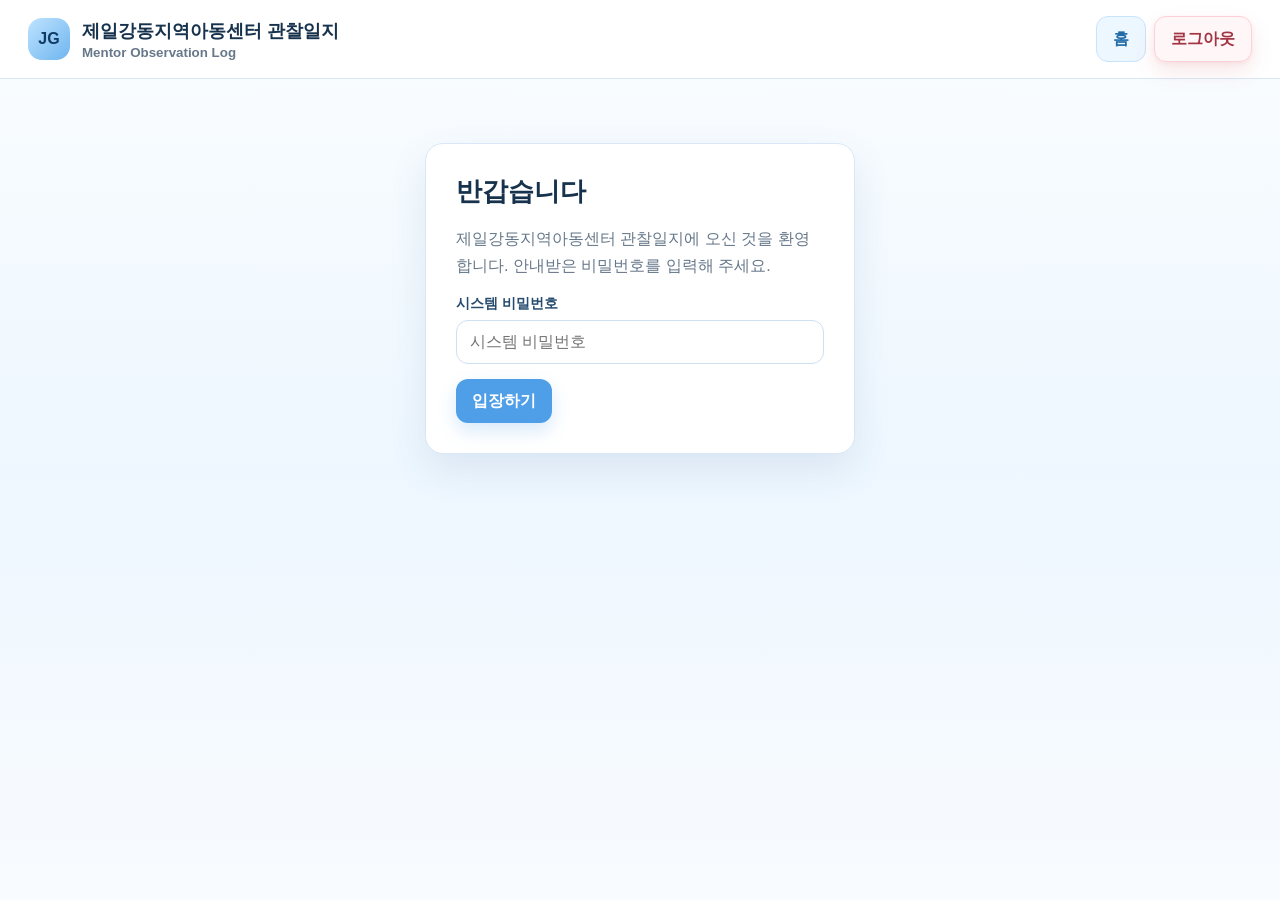
<file: index.html>
<!DOCTYPE html>
<html lang="ko">
<head>
  <meta charset="UTF-8" />
  <meta name="viewport" content="width=device-width, initial-scale=1.0" />
  <title>제일강동지역아동센터 멘토 관찰일지</title>
  <link rel="stylesheet" href="style.css" />
</head>
<body>
  <header class="app-header no-print">
    <button class="brand-title" type="button" onclick="goMentorHome()" aria-label="멘토 홈으로 이동">
      <span class="brand-mark">JG</span>
      <span>
        <strong>제일강동지역아동센터 관찰일지</strong>
        <small>Mentor Observation Log</small>
      </span>
    </button>
    <nav class="header-actions">
      <button class="secondary" type="button" onclick="goMentorHome()">홈</button>
      <button class="ghost" type="button" onclick="logout()">로그아웃</button>
    </nav>
  </header>

  <main id="gatePage" class="login-box">
    <h1>반갑습니다</h1>
    <p>제일강동지역아동센터 관찰일지에 오신 것을 환영합니다. 안내받은 비밀번호를 입력해 주세요.</p>
    <label for="systemPassword">시스템 비밀번호</label>
    <input id="systemPassword" type="password" autocomplete="current-password" placeholder="시스템 비밀번호" onkeydown="if(event.key==='Enter')checkSystemPassword()" />
    <button type="button" onclick="checkSystemPassword()">입장하기</button>
  </main>

  <main id="loginPage" class="login-box hidden">
    <h1>멘토 로그인</h1>
    <p>오늘의 관찰일지를 작성할 멘토 이름과 PIN을 입력해 주세요.</p>
    <label for="mentorName">멘토 이름</label>
    <input id="mentorName" type="text" autocomplete="name" placeholder="예: 김멘토" onkeydown="if(event.key==='Enter')mentorLogin()" />
    <label for="mentorPin">PIN</label>
    <input id="mentorPin" type="password" inputmode="numeric" autocomplete="current-password" placeholder="PIN" onkeydown="if(event.key==='Enter')mentorLogin()" />
    <button type="button" onclick="mentorLogin()">로그인</button>
  </main>

  <main id="mentorPage" class="container hidden">
    <section class="page-hero no-print">
      <div>
        <span class="eyebrow">MENTOR</span>
        <h1>오늘 작성 대상</h1>
        <p id="welcomeMessage">오늘 작성 대상 아동을 확인하고 관찰일지를 제출해 주세요.</p>
      </div>
      <button type="button" onclick="openAddChild()">다른 아동 추가 작성</button>
    </section>

    <div class="tabs no-print">
      <button id="todayTabBtn" class="tab active" type="button" onclick="showMentorTab('todaySection', this)">오늘 작성</button>
      <button class="tab" type="button" onclick="showMentorTab('historySection', this)">작성내역</button>
    </div>

    <section id="todaySection">
      <div id="workdayNotice" class="notice"></div>
      <div id="taskList" class="task-list"></div>
    </section>

    <section id="historySection" class="hidden">
      <h2 class="section-title">작성내역</h2>
      <div class="filter-panel">
        <div>
          <label for="historyDateFilter">날짜</label>
          <input id="historyDateFilter" type="date" onchange="applyHistoryDateFilter()" />
        </div>
        <div>
          <label for="historyChildFilter">아동별 보기</label>
          <select id="historyChildFilter" onchange="renderHistory()">
            <option value="">전체 아동</option>
          </select>
        </div>
        <div class="button-row history-filter-actions">
          <button class="secondary" type="button" onclick="setHistoryToday()">오늘</button>
          <button class="secondary" type="button" onclick="setHistoryAllPeriod()">전체 기간</button>
          <button type="button" onclick="loadMentorHistory()">조회</button>
        </div>
      </div>
      <div class="table-wrap">
        <table>
          <thead>
            <tr>
              <th>제출날짜</th>
              <th>아동명</th>
              <th>작성구분</th>
              <th>제출시간</th>
              <th>수정상태</th>
              <th>기능</th>
            </tr>
          </thead>
          <tbody id="mentorHistoryBody"></tbody>
        </table>
      </div>
      <section id="mentorDetailCard" class="detail-card hidden"></section>
    </section>
  </main>

  <main id="addChildPage" class="container hidden">
    <section class="form-card">
      <div class="form-header">
        <h1>다른 아동 추가 작성</h1>
        <button class="secondary" type="button" onclick="backToMentor()">목록으로</button>
      </div>
      <p class="notice">기본 담당 아동 외에 실제 지도한 아동을 작성할 수 있습니다. 이미 같은 날짜에 작성된 아동은 추가 작성할 수 없습니다.</p>
      <label for="extraChild">아동 선택</label>
      <select id="extraChild"></select>
      <label for="extraReason">추가사유</label>
      <select id="extraReason">
        <option value="">선택</option>
        <option value="대체 지도">대체 지도</option>
        <option value="보강 지도">보강 지도</option>
        <option value="임시 배정">임시 배정</option>
        <option value="공동 지도">공동 지도</option>
        <option value="기타">기타</option>
      </select>
      <button type="button" onclick="addExtraChild()">작성하기</button>
    </section>
  </main>

  <main id="formPage" class="container hidden">
    <section class="form-card">
      <div class="form-header">
        <h1 id="formTitle">관찰일지 작성</h1>
        <button class="secondary" type="button" onclick="backToMentor()">목록으로</button>
      </div>
      <div class="notice">문제집명/페이지는 1개 이상 필수입니다. 항목 내부 줄바꿈은 저장 시 공백으로 정리됩니다.</div>
      <div class="row">
        <div>
          <label for="formMentor">제출자</label>
          <input id="formMentor" readonly />
        </div>
        <div>
          <label for="formDate">제출날짜</label>
          <input id="formDate" readonly />
        </div>
      </div>
      <div class="row">
        <div>
          <label for="formChild">아동명</label>
          <input id="formChild" readonly />
        </div>
        <div>
          <label for="formType">작성구분</label>
          <input id="formType" readonly />
        </div>
      </div>
      <div class="row">
        <div>
          <label for="formEditStatus">수정 여부</label>
          <input id="formEditStatus" readonly />
        </div>
        <div>
          <label for="formReason">추가사유</label>
          <input id="formReason" readonly />
        </div>
      </div>

      <div class="field-header">
        <h2>문제집명/페이지</h2>
        <button class="secondary small-btn" type="button" onclick="addBookPageInput()">+ 추가</button>
      </div>
      <div id="bookPageList" class="book-list"></div>

      <label for="learningNote">학습태도 및 특이사항</label>
      <textarea id="learningNote" placeholder="학습태도, 집중도, 특이사항 등을 작성해 주세요."></textarea>
      <label for="socialWorkerNote">담당 사회복지사 전달사항</label>
      <textarea id="socialWorkerNote" placeholder="전달사항이 없으면 '해당 없음'으로 작성해 주세요."></textarea>
      <button type="button" onclick="submitObservation()">제출하기</button>
    </section>
  </main>

  <main id="editReasonPage" class="container hidden">
    <section class="form-card">
      <div class="form-header">
        <h1>수정사유 선택</h1>
        <button class="secondary" type="button" onclick="backToMentor()">목록으로</button>
      </div>
      <p class="notice">제출 당일에만 본인이 작성한 관찰일지를 수정할 수 있습니다. 기존 기록은 삭제되지 않고 버전 이력으로 남습니다.</p>
      <label for="editReason">수정사유</label>
      <select id="editReason">
        <option value="">선택</option>
        <option value="오기재">오기재</option>
        <option value="내용 보완">내용 보완</option>
        <option value="아동 선택 오류">아동 선택 오류</option>
        <option value="기타">기타</option>
      </select>
      <button type="button" onclick="startEditWithReason()">수정 진행</button>
    </section>
  </main>

  <script src="mentor.js"></script>
</body>
</html>
</file>
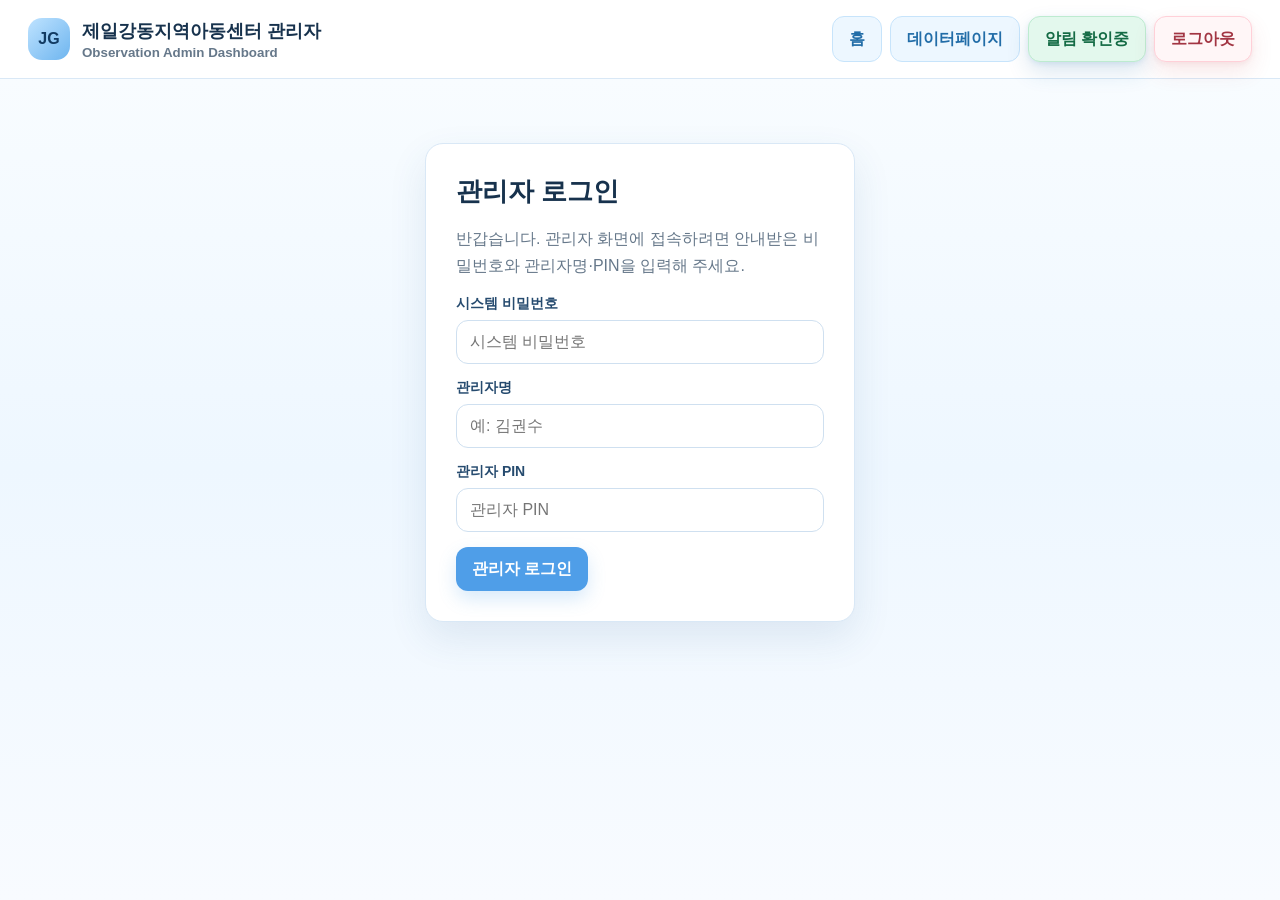
<file: admin.html>
<!DOCTYPE html>
<html lang="ko">
<head>
  <meta charset="UTF-8" />
  <meta name="viewport" content="width=device-width, initial-scale=1.0" />
  <title>제일강동지역아동센터 관리자</title>
  <link rel="stylesheet" href="style.css" />
</head>
<body>
  <header class="app-header no-print">
    <button class="brand-title" type="button" onclick="goAdminHome()" aria-label="관리자 홈으로 이동">
      <span class="brand-mark">JG</span>
      <span>
        <strong>제일강동지역아동센터 관리자</strong>
        <small>Observation Admin Dashboard</small>
      </span>
    </button>
    <nav class="header-actions">
      <button class="secondary" type="button" onclick="goAdminHome()">홈</button>
      <button class="secondary" type="button" onclick="openDataPage()">데이터페이지</button>
      <button id="globalNotificationStatusBtn" class="status-btn" type="button" onclick="goAdminSettings()">알림 확인중</button>
      <button class="ghost" type="button" onclick="logoutAdmin()">로그아웃</button>
    </nav>
  </header>

  <main id="adminGatePage" class="login-box">
    <h1>관리자 로그인</h1>
    <p>반갑습니다. 관리자 화면에 접속하려면 안내받은 비밀번호와 관리자명·PIN을 입력해 주세요.</p>
    <label for="adminSystemPassword">시스템 비밀번호</label>
    <input id="adminSystemPassword" type="password" autocomplete="current-password" placeholder="시스템 비밀번호" onkeydown="if(event.key==='Enter')adminLogin()" />
    <label for="adminName">관리자명</label>
    <input id="adminName" type="text" autocomplete="username" placeholder="예: 김권수" onkeydown="if(event.key==='Enter')adminLogin()" />
    <label for="adminPin">관리자 PIN</label>
    <input id="adminPin" type="password" inputmode="numeric" autocomplete="current-password" placeholder="관리자 PIN" onkeydown="if(event.key==='Enter')adminLogin()" />
    <button type="button" onclick="adminLogin()">관리자 로그인</button>
  </main>

  <main id="adminPage" class="container hidden">
    <section class="page-hero no-print">
      <div>
        <span class="eyebrow">ADMIN</span>
        <h1>작성 현황과 운영 설정</h1>
        <p>날짜별 작성 현황, 아동별 기록, 마감시간과 알림 설정을 관리합니다.</p>
      </div>
      <button type="button" onclick="sendMissingNotifications()">미작성 알림 발송</button>
    </section>

    <div class="tabs no-print">
      <button class="tab active" type="button" onclick="showAdminTab('dashboardSection', this)">전체 현황</button>
      <button class="tab" type="button" onclick="showAdminTab('childrenSection', this)">아동별 조회</button>
      <button class="tab" type="button" onclick="showAdminTab('mentorSection', this)">멘토관리</button>
      <button class="tab" type="button" onclick="showAdminTab('settingsSection', this)">설정</button>
      <button class="tab" type="button" onclick="showAdminTab('logSection', this)">알림 로그</button>
    </div>

    <section id="dashboardSection">
      <div class="filter-panel dashboard-filter-panel">
        <div>
          <label for="dashboardDate">조회 날짜</label>
          <input id="dashboardDate" type="date" onchange="loadDashboard()" />
        </div>
        <div class="dashboard-status-boxes" id="dashboardDeadlineInfo">
          <span class="mini-status">마감시간 확인중</span>
          <span class="mini-status">알림 확인중</span>
          <span class="mini-status">운영규칙 확인중</span>
        </div>
      </div>
      <h2 class="section-title">멘토별 작성 현황</h2>
      <div class="table-wrap">
        <table>
          <thead>
            <tr>
              <th>성명</th>
              <th>관리대상</th>
              <th>멘토작성</th>
              <th>대리자작성</th>
              <th>미작성</th>
              <th>작성률</th>
            </tr>
          </thead>
          <tbody id="mentorStatusBody"></tbody>
        </table>
      </div>
      <h2 class="section-title">미작성 목록</h2>
      <div class="table-wrap">
        <table>
          <thead>
            <tr>
              <th>아동명</th>
              <th>원담당멘토</th>
              <th>마감시간</th>
              <th>상태</th>
            </tr>
          </thead>
          <tbody id="missingBody"></tbody>
        </table>
      </div>
    </section>

    <section id="childrenSection" class="hidden">
      <h2 class="section-title">아동별 조회</h2>
      <div class="filter-panel">
        <input id="childSearch" type="search" placeholder="아동명 검색" oninput="renderChildrenList()" />
        <select id="groupFilter" onchange="renderChildrenList()"><option value="">전체 그룹</option></select>
        <select id="mentorFilter" onchange="renderChildrenList()"><option value="">전체 멘토</option></select>
        <button type="button" onclick="renderChildrenList()">조회</button>
      </div>
      <div class="table-wrap">
        <table>
          <thead>
            <tr>
              <th>아동명</th>
              <th>그룹</th>
              <th>기본담당멘토</th>
              <th>최근 작성일</th>
              <th>누적 기록</th>
              <th>상세</th>
            </tr>
          </thead>
          <tbody id="childrenBody"></tbody>
        </table>
      </div>
      <section id="childDetailSection" class="detail-card hidden">
        <div class="form-header">
          <div>
            <h2 id="childDetailTitle">아동 상세</h2>
            <p id="childDetailMeta"></p>
          </div>
          <button class="secondary no-print" type="button" onclick="closeChildDetail()">닫기</button>
        </div>
        <div class="table-wrap">
          <table>
            <thead>
              <tr>
                <th>날짜</th>
                <th>요일</th>
                <th>원담당멘토</th>
                <th>실제작성자</th>
                <th>구분</th>
                <th>추가사유</th>
                <th>수정상태</th>
                <th>보기</th>
                <th>인쇄</th>
              </tr>
            </thead>
            <tbody id="childRecordsBody"></tbody>
          </table>
        </div>
        <section id="observationDetail" class="detail-card nested hidden">
          <div class="form-header">
            <h2>관찰일지 상세</h2>
            <button class="secondary no-print" type="button" onclick="hideObservationDetail()">닫기</button>
          </div>
          <div id="observationDetailBody" class="detail-body"></div>
        </section>
      </section>
    </section>

    <section id="mentorSection" class="hidden">
      <h2 class="section-title">멘토관리</h2>
      <div class="grid mentor-manage-grid">
        <section class="form-card">
          <h2>멘토 정보</h2>
          <label for="mentorManageName">멘토명</label>
          <input id="mentorManageName" placeholder="예: 김멘토" />
          <label for="mentorManagePin">PIN</label>
          <input id="mentorManagePin" inputmode="numeric" placeholder="로그인 PIN" />
          <label for="mentorManageEmail">메일주소</label>
          <input id="mentorManageEmail" type="email" placeholder="mentor@example.com" />
          <label for="mentorManageActive">사용여부</label>
          <select id="mentorManageActive">
            <option value="Y">Y</option>
            <option value="N">N</option>
          </select>
          <button type="button" onclick="saveMentor()">멘토 저장</button>
        </section>

        <section class="form-card">
          <h2>담당 아동/과목/요일 설정</h2>
          <label for="assignmentMentor">멘토</label>
          <select id="assignmentMentor"></select>
          <label for="assignmentChild">아동</label>
          <select id="assignmentChild"></select>
          <label for="assignmentSubject">과목</label>
          <input id="assignmentSubject" placeholder="예: 수학, 영어" />
          <label>활동 요일</label>
          <div class="weekday-picker">
            <label><input type="checkbox" name="assignmentDays" value="월" />월</label>
            <label><input type="checkbox" name="assignmentDays" value="화" />화</label>
            <label><input type="checkbox" name="assignmentDays" value="수" />수</label>
            <label><input type="checkbox" name="assignmentDays" value="목" />목</label>
            <label><input type="checkbox" name="assignmentDays" value="금" />금</label>
            <label><input type="checkbox" name="assignmentDays" value="토" />토</label>
            <label><input type="checkbox" name="assignmentDays" value="일" />일</label>
          </div>
          <button type="button" onclick="saveMentorAssignment()">담당 설정 저장</button>
        </section>
      </div>

      <h2 class="section-title">멘토 목록</h2>
      <div class="table-wrap">
        <table>
          <thead>
            <tr>
              <th>멘토명</th>
              <th>이메일</th>
              <th>사용여부</th>
              <th>담당 아동</th>
              <th>관리</th>
            </tr>
          </thead>
          <tbody id="mentorManageBody"></tbody>
        </table>
      </div>

      <h2 class="section-title">아동별 담당 설정</h2>
      <div class="table-wrap">
        <table>
          <thead>
            <tr>
              <th>아동명</th>
              <th>그룹</th>
              <th>담당 멘토</th>
              <th>과목</th>
              <th>활동 요일</th>
              <th>관리</th>
            </tr>
          </thead>
          <tbody id="assignmentBody"></tbody>
        </table>
      </div>
    </section>

    <section id="settingsSection" class="hidden">
      <h2 class="section-title">설정</h2>
      <div class="grid settings-grid">
        <section class="card">
          <h3>기본 운영 원칙</h3>
          <p>기본 작성/알림 대상은 평일입니다. 주말, 공휴일, 휴관일은 특정일자 설정이 기본 요일 계산보다 우선합니다.</p>
        </section>
        <section class="card">
          <h3>기본 마감시간</h3>
          <label for="defaultDeadlineTime">기본 마감시간</label>
          <input id="defaultDeadlineTime" type="time" />
          <button type="button" onclick="saveSettings()">저장</button>
        </section>
        <section class="card">
          <h3>전체 알림</h3>
          <label for="globalNotificationToggle">전체 알림 ON/OFF</label>
          <select id="globalNotificationToggle">
            <option value="ON">ON</option>
            <option value="OFF">OFF</option>
          </select>
          <button type="button" onclick="saveSettings()">저장</button>
        </section>
      </div>

      <section class="form-card">
        <div class="form-header">
          <h2>특정일자 운영 설정</h2>
          <button class="secondary" type="button" onclick="resetSpecificDateForm()">입력 초기화</button>
        </div>
        <div class="filter-panel">
          <div>
            <label for="specificDate">날짜</label>
            <input id="specificDate" type="date" onchange="syncSpecificWeekday()" />
          </div>
          <div>
            <label for="specificWeekday">요일</label>
            <input id="specificWeekday" readonly />
          </div>
          <div>
            <label for="specificOperation">운영구분</label>
            <select id="specificOperation" onchange="handleSpecificOperationChange()">
              <option value="작성">작성</option>
              <option value="작성제외">작성제외</option>
              <option value="예외작성">예외작성</option>
            </select>
          </div>
          <div>
            <label for="specificDeadlineTime">마감시간</label>
            <input id="specificDeadlineTime" type="text" placeholder="18:00" />
          </div>
          <div>
            <label for="specificNotificationToggle">알림여부</label>
            <select id="specificNotificationToggle">
              <option value="ON">ON</option>
              <option value="OFF">OFF</option>
            </select>
          </div>
          <div>
            <label for="specificMemo">비고</label>
            <input id="specificMemo" placeholder="예: 보강 운영, 휴관" />
          </div>
        </div>
        <button type="button" onclick="saveSpecificDateSetting()">특정일자 저장</button>
      </section>

      <h2 class="section-title">특정일자 설정 목록</h2>
      <div class="table-wrap">
        <table>
          <thead>
            <tr>
              <th>날짜</th>
              <th>요일</th>
              <th>운영구분</th>
              <th>마감시간</th>
              <th>알림여부</th>
              <th>비고</th>
              <th>관리</th>
            </tr>
          </thead>
          <tbody id="specificSettingsBody"></tbody>
        </table>
      </div>
    </section>

    <section id="logSection" class="hidden">
      <h2 class="section-title">알림 로그</h2>
      <div class="filter-panel">
        <input id="logDateFilter" type="date" />
        <button type="button" onclick="loadNotificationLogs()">조회</button>
      </div>
      <div class="table-wrap">
        <table>
          <thead>
            <tr>
              <th>발송일자</th>
              <th>일시</th>
              <th>알림유형</th>
              <th>수신자</th>
              <th>관련 아동</th>
              <th>채널</th>
              <th>결과</th>
              <th>비고</th>
            </tr>
          </thead>
          <tbody id="notificationLogBody"></tbody>
        </table>
      </div>
    </section>
  </main>

  <div id="printArea" class="print-area"></div>
  <script src="admin.js"></script>
</body>
</html>
</file>
<file: style.css>
:root {
  --primary: #4f9ee8;
  --primary-dark: #2f78bd;
  --primary-soft: #eaf5ff;
  --bg: #f6fafe;
  --card: #ffffff;
  --text: #17324d;
  --muted: #66788a;
  --border: #d9e8f6;
  --success: #238b5b;
  --danger: #c2414b;
  --warning: #a96512;
  --shadow: 0 16px 38px rgba(43, 91, 138, 0.11);
}

* {
  box-sizing: border-box;
}

body {
  margin: 0;
  min-height: 100vh;
  background: linear-gradient(180deg, #fafdff 0%, #eef7ff 52%, #f8fbff 100%);
  color: var(--text);
  font-family: Pretendard, -apple-system, BlinkMacSystemFont, "Segoe UI", sans-serif;
}

body.loading,
body.loading * {
  cursor: progress !important;
}

.app-header {
  position: sticky;
  top: 0;
  z-index: 20;
  display: flex;
  align-items: center;
  justify-content: space-between;
  gap: 16px;
  padding: 16px 28px;
  background: rgba(255, 255, 255, 0.92);
  border-bottom: 1px solid var(--border);
  backdrop-filter: blur(14px);
}

.brand-title {
  display: inline-flex;
  align-items: center;
  gap: 12px;
  padding: 0;
  min-height: auto;
  color: var(--text);
  background: transparent;
  border: 0;
  box-shadow: none;
  text-align: left;
}

.brand-title:hover {
  background: transparent;
  color: var(--primary-dark);
  box-shadow: none;
  transform: none;
}

.brand-mark {
  display: inline-flex;
  width: 42px;
  height: 42px;
  align-items: center;
  justify-content: center;
  flex: 0 0 auto;
  border-radius: 14px;
  background: linear-gradient(135deg, #bfe3ff, #6eb5ef);
  color: #123b63;
  font-weight: 900;
}

.brand-title strong,
.brand-title small {
  display: block;
}

.brand-title strong {
  font-size: 18px;
  font-weight: 900;
}

.brand-title small {
  margin-top: 2px;
  color: var(--muted);
}

.header-actions,
.button-row {
  display: flex;
  align-items: center;
  gap: 8px;
  flex-wrap: wrap;
}

.header-actions button {
  min-height: 46px;
  border: 1px solid rgba(92, 153, 210, 0.34);
  background: #f1f8ff;
  color: #145f98;
  box-shadow:
    0 10px 22px rgba(30, 104, 170, 0.16),
    0 2px 5px rgba(30, 104, 170, 0.10);
}

.header-actions button:hover {
  background: #dff0ff;
  color: #0f4f82;
  box-shadow:
    0 14px 28px rgba(30, 104, 170, 0.24),
    0 0 0 3px rgba(79, 158, 232, 0.16);
  transform: translateY(-1px);
}

.header-actions button:active {
  transform: translateY(0);
  box-shadow:
    0 7px 16px rgba(30, 104, 170, 0.18),
    inset 0 1px 2px rgba(20, 95, 152, 0.12);
}

.header-actions button:focus-visible {
  outline: 3px solid rgba(79, 158, 232, 0.34);
  outline-offset: 3px;
}

.header-actions button.ghost {
  background: #fff6f7;
  color: #a23543;
  border-color: #ffd0d8;
  box-shadow:
    0 10px 22px rgba(194, 65, 75, 0.12),
    0 2px 5px rgba(194, 65, 75, 0.08);
}

.header-actions button.ghost:hover {
  background: #ffe7eb;
  color: #8f1f31;
  box-shadow:
    0 14px 28px rgba(194, 65, 75, 0.20),
    0 0 0 3px rgba(194, 65, 75, 0.12);
}

.header-actions .status-btn {
  background: #e3f8ed;
  color: #146b45;
  border-color: #bdebd0;
}

.header-actions .status-btn.off {
  background: #fff0f2;
  color: #b42335;
  border-color: #ffd1d8;
}

.filter-panel .button-row {
  align-self: end;
  display: grid;
  grid-template-columns: repeat(3, minmax(86px, 1fr));
  gap: 8px;
}

.filter-panel .button-row button {
  display: inline-flex;
  min-height: 44px;
  align-items: center;
  justify-content: center;
  line-height: 1;
  white-space: nowrap;
}

td button {
  display: inline-flex;
  min-height: 32px;
  padding: 5px 11px;
  align-items: center;
  justify-content: center;
  line-height: 1;
  white-space: nowrap;
  font-size: 13px;
  border-radius: 9px;
  box-shadow: none;
}

td button + button {
  margin-left: 6px;
}

.container {
  width: min(1180px, 100%);
  margin: 28px auto;
  padding: 0 20px;
}

.login-box,
.form-card,
.detail-card,
.card,
.task-item,
.filter-panel,
.page-hero {
  background: var(--card);
  border: 1px solid var(--border);
  border-radius: 18px;
  box-shadow: var(--shadow);
}

.login-box {
  width: min(430px, calc(100% - 28px));
  margin: 64px auto;
  padding: 30px;
}

h1,
h2,
h3,
p {
  margin-top: 0;
}

h1 {
  font-size: 26px;
  letter-spacing: 0;
}

h2 {
  font-size: 21px;
}

h3 {
  font-size: 16px;
}

p {
  color: var(--muted);
  line-height: 1.65;
}

label {
  display: block;
  margin: 0 0 7px;
  color: #264b6f;
  font-size: 14px;
  font-weight: 800;
}

input,
select,
textarea,
button {
  min-height: 44px;
  font: inherit;
}

input,
select,
textarea {
  width: 100%;
  margin-bottom: 15px;
  padding: 11px 13px;
  border: 1px solid #cfe0f0;
  border-radius: 12px;
  background: #fff;
  color: var(--text);
  font-size: 16px;
}

input:focus,
select:focus,
textarea:focus {
  outline: 3px solid rgba(79, 158, 232, 0.22);
  border-color: #88c4f3;
}

input[readonly] {
  background: #f6faff;
  color: #52677c;
}

textarea {
  min-height: 128px;
  line-height: 1.6;
  resize: vertical;
}

button {
  border: 0;
  border-radius: 12px;
  padding: 10px 16px;
  background: var(--primary);
  color: #fff;
  font-weight: 900;
  cursor: pointer;
  box-shadow: 0 8px 18px rgba(79, 158, 232, 0.22);
  transition: background 0.16s ease, color 0.16s ease, box-shadow 0.16s ease, transform 0.16s ease, border-color 0.16s ease;
}

button:hover {
  background: var(--primary-dark);
}

button.secondary {
  background: #edf7ff;
  color: #226da8;
  border: 1px solid #c7e4fb;
  box-shadow: none;
}

button.ghost {
  background: transparent;
  color: var(--muted);
  border: 1px solid var(--border);
  box-shadow: none;
}

button.small-btn {
  min-height: 38px;
  padding: 7px 12px;
}

.hidden {
  display: none !important;
}

.page-hero {
  display: flex;
  align-items: center;
  justify-content: space-between;
  gap: 18px;
  padding: 26px;
  margin-bottom: 18px;
  background: linear-gradient(135deg, #ffffff, #eef8ff);
}

.page-hero h1 {
  margin-bottom: 6px;
}

.eyebrow {
  display: inline-flex;
  margin-bottom: 8px;
  padding: 5px 10px;
  border-radius: 999px;
  background: var(--primary-soft);
  color: var(--primary-dark);
  font-size: 12px;
  font-weight: 900;
}

.tabs {
  display: flex;
  gap: 8px;
  margin-bottom: 20px;
  padding-bottom: 12px;
  border-bottom: 1px solid var(--border);
  overflow-x: auto;
}

.tab {
  padding: 10px 20px;
  background: #eef3f8;
  color: #445a72;
  border: 1px solid transparent;
  box-shadow: none;
  white-space: nowrap;
  font-weight: 700;
}

.tab:hover {
  background: #dde8f3;
  color: #1f4972;
  box-shadow: 0 6px 14px rgba(43, 91, 138, 0.10);
  transform: translateY(-1px);
}

.tab:active {
  transform: translateY(0);
  box-shadow: 0 2px 6px rgba(43, 91, 138, 0.10);
}

.tab:focus-visible {
  outline: 3px solid rgba(79, 158, 232, 0.34);
  outline-offset: 2px;
}

.tab.active {
  background: var(--primary-dark);
  color: #fff;
  font-weight: 900;
  box-shadow: 0 10px 22px rgba(47, 120, 189, 0.28);
}

.tab.active:hover {
  background: #245d97;
  color: #fff;
  box-shadow: 0 14px 28px rgba(47, 120, 189, 0.36);
}

.tab.active:active {
  transform: translateY(0);
  box-shadow: 0 5px 12px rgba(47, 120, 189, 0.24);
}

.notice,
.info-box {
  padding: 14px 16px;
  margin-bottom: 18px;
  border: 1px solid #c5e4fb;
  border-radius: 14px;
  background: #eef8ff;
  color: #235f93;
  line-height: 1.6;
}

.task-list {
  display: grid;
  gap: 12px;
}

.task-item {
  display: flex;
  align-items: center;
  justify-content: space-between;
  gap: 14px;
  padding: 18px;
}

.task-item strong {
  display: block;
  margin-bottom: 4px;
  font-size: 18px;
}

.task-item span {
  color: var(--muted);
}

.form-card,
.detail-card,
.card {
  padding: 24px;
}

.nested {
  margin-top: 22px;
  box-shadow: none;
}

.form-header,
.field-header {
  display: flex;
  align-items: center;
  justify-content: space-between;
  gap: 12px;
  margin-bottom: 18px;
}

.field-header h2 {
  margin-bottom: 0;
}

.row,
.grid,
.filter-panel {
  display: grid;
  gap: 14px;
}

.row {
  grid-template-columns: repeat(2, minmax(0, 1fr));
}

.grid {
  grid-template-columns: repeat(3, minmax(0, 1fr));
  margin-bottom: 22px;
}

.filter-panel {
  grid-template-columns: repeat(4, minmax(0, 1fr));
  align-items: end;
  padding: 16px;
  margin-bottom: 20px;
}

.filter-panel input,
.filter-panel select {
  margin-bottom: 0;
}

.filter-panel .info-box {
  grid-column: span 3;
  margin-bottom: 15px;
}

.filter-panel .dashboard-status-boxes {
  grid-column: span 3;
}

.dashboard-filter-panel {
  align-items: end;
}

.dashboard-filter-panel #dashboardDate {
  height: 44px;
  min-height: 44px;
  padding-top: 0;
  padding-bottom: 0;
}

.dashboard-filter-panel .dashboard-status-boxes {
  align-self: end;
  height: 44px;
  min-height: 44px;
  margin-bottom: 0;
}

.dashboard-status-boxes {
  display: grid;
  grid-template-columns: repeat(3, minmax(0, 1fr));
  gap: 10px;
  margin-bottom: 0;
}

.mini-status {
  display: inline-flex;
  height: 44px;
  min-height: 44px;
  align-items: center;
  justify-content: center;
  gap: 6px;
  padding: 0 14px;
  border: 1px solid #c5e4fb;
  border-radius: 14px;
  background: #eef8ff;
  color: #235f93;
  font-weight: 800;
  text-align: center;
  line-height: 1.25;
  overflow: hidden;
  text-overflow: ellipsis;
  white-space: nowrap;
}

.mini-status strong {
  color: #17324d;
}

.mini-status.on {
  border-color: #bdebd0;
  background: #e7f9ee;
  color: var(--success);
}

.mini-status.off {
  border-color: #ffd1d8;
  background: #fff0f2;
  color: var(--danger);
}

.settings-grid {
  grid-template-columns: repeat(3, minmax(0, 1fr));
}

.mentor-manage-grid {
  grid-template-columns: repeat(2, minmax(0, 1fr));
}

.weekday-picker {
  display: grid;
  grid-template-columns: repeat(7, minmax(44px, 1fr));
  gap: 8px;
  margin-bottom: 15px;
}

.weekday-picker label {
  display: flex;
  min-height: 44px;
  align-items: center;
  justify-content: center;
  gap: 5px;
  margin: 0;
  border: 1px solid var(--border);
  border-radius: 12px;
  background: #f8fbff;
}

.weekday-picker input {
  width: auto;
  min-height: auto;
  margin: 0;
}

.book-list {
  display: grid;
  gap: 10px;
  margin-bottom: 18px;
}

.book-row {
  display: grid;
  grid-template-columns: 1fr auto;
  gap: 8px;
}

.book-row input {
  margin-bottom: 0;
}

.table-wrap {
  width: 100%;
  overflow-x: auto;
  border: 1px solid var(--border);
  border-radius: 16px;
  background: #fff;
  box-shadow: var(--shadow);
}

table {
  width: 100%;
  min-width: 760px;
  border-collapse: collapse;
}

th,
td {
  padding: 13px 14px;
  border-bottom: 1px solid var(--border);
  text-align: left;
  vertical-align: top;
  font-size: 14px;
}

th {
  background: #f4f9fe;
  color: #2b5578;
  font-weight: 900;
}

tr:last-child td {
  border-bottom: 0;
}

.section-title {
  margin: 28px 0 14px;
}

.badge {
  display: inline-flex;
  align-items: center;
  padding: 5px 10px;
  border-radius: 999px;
  font-size: 12px;
  font-weight: 900;
}

.badge.done,
.status-btn.on {
  background: #ddf7e8;
  color: var(--success);
}

.badge.missing,
.status-btn.off {
  background: #ffe4e8;
  color: var(--danger);
}

.badge.replace {
  background: #fff2d9;
  color: var(--warning);
}

.badge.extra {
  background: #e3f4ff;
  color: #2170a8;
}

.status-btn {
  border: 1px solid transparent;
  box-shadow: none;
}

.detail-body {
  line-height: 1.75;
}

.detail-body .detail-item {
  margin-bottom: 14px;
}

.print-area {
  display: none;
}

@media (max-width: 900px) {
  .grid,
  .settings-grid,
  .mentor-manage-grid,
  .filter-panel {
    grid-template-columns: repeat(2, minmax(0, 1fr));
  }

  .filter-panel .info-box,
  .filter-panel .dashboard-status-boxes {
    grid-column: span 2;
  }
}

@media (max-width: 640px) {
  .app-header,
  .page-hero,
  .task-item,
  .form-header {
    align-items: stretch;
    flex-direction: column;
  }

  .header-actions,
  .button-row {
    display: grid;
    grid-template-columns: 1fr;
    width: 100%;
  }

  .container {
    margin: 18px auto;
    padding: 0 14px;
  }

  .login-box {
    margin: 28px auto;
    padding: 24px;
  }

  .row,
  .grid,
  .settings-grid,
  .mentor-manage-grid,
  .filter-panel,
  .book-row {
    grid-template-columns: 1fr;
  }

  .filter-panel .button-row,
  .weekday-picker {
    grid-template-columns: 1fr;
  }

  .filter-panel .info-box,
  .filter-panel .dashboard-status-boxes {
    grid-column: auto;
  }

  button {
    width: 100%;
  }
}

@media print {
  body * {
    visibility: hidden !important;
  }

  #printArea,
  #printArea * {
    visibility: visible !important;
  }

  #printArea {
    display: block !important;
    position: absolute;
    inset: 0 auto auto 0;
    width: 100%;
    padding: 34px;
    color: #111;
    background: #fff;
    font-size: 14px;
    line-height: 1.7;
  }

  #printArea h1 {
    text-align: center;
    margin-bottom: 26px;
  }

  .print-section {
    margin-top: 16px;
    padding-top: 12px;
    border-top: 1px solid #333;
  }
}
</file>
